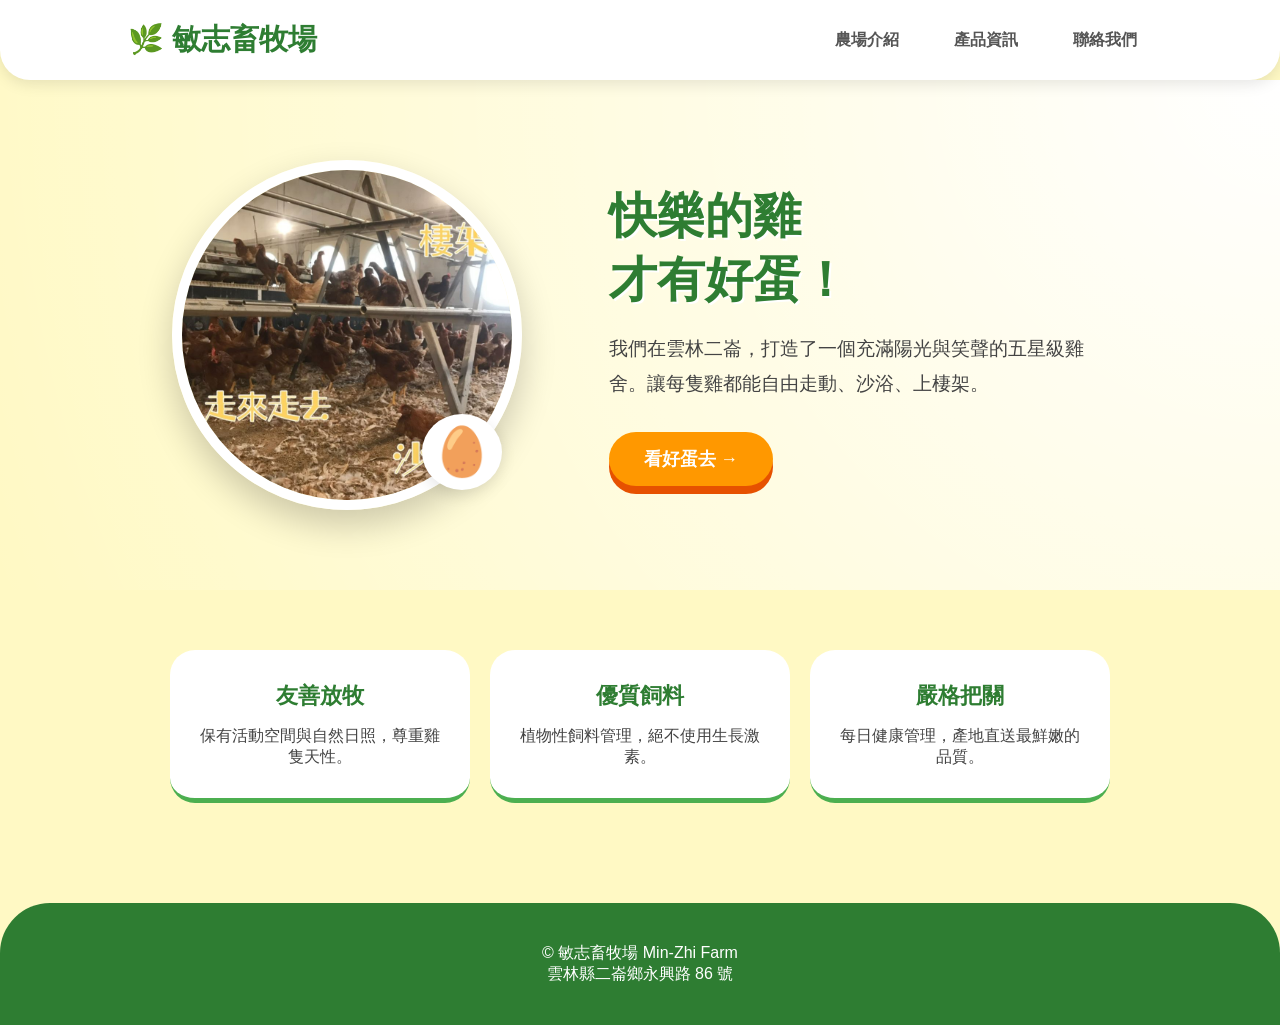
<file: 智慧農業/index.html>
<!DOCTYPE html>
<html lang="zh-TW">
<head>
    <meta charset="UTF-8">
    <meta name="viewport" content="width=device-width, initial-scale=1.0">
    <title>農場介紹｜敏志畜牧場</title>
    <style>
        :root {
            --primary: #4CAF50;
            --dark: #2E7D32;
            --accent: #FF9800;
            --bg: #FFF9C4; /* 溫暖雞蛋黃背景 */
        }
        * { margin: 0; padding: 0; box-sizing: border-box; font-family: "PingFang TC", "Microsoft JhengHei", sans-serif; }
        body { background: var(--bg); color: #444; overflow-x: hidden; }

        /* 導覽列美化 */
        nav { background: #fff; padding: 20px 10%; display: flex; justify-content: space-between; align-items: center; box-shadow: 0 4px 15px rgba(0,0,0,0.1); position: sticky; top: 0; z-index: 1000; border-radius: 0 0 30px 30px; }
        .logo { font-size: 1.8rem; font-weight: 900; color: var(--dark); text-decoration: none; }
        nav ul { display: flex; list-style: none; }
        nav ul li { margin-left: 25px; }
        nav ul li a { text-decoration: none; color: #555; font-weight: bold; transition: 0.3s; padding: 8px 15px; border-radius: 20px; }
        nav ul li a:hover { background: var(--primary); color: #fff; }

        /* 花俏橫幅 */
        .hero { display: flex; align-items: center; justify-content: space-around; padding: 80px 10%; flex-wrap: wrap; background: radial-gradient(circle at top right, #fff, transparent); }
        
        /* 縮小圖片並改為圓形比例 */
        .hero-img-container { position: relative; width: 350px; height: 350px; animation: float 4s ease-in-out infinite; }
        .hero-img-container img { width: 100%; height: 100%; object-fit: cover; border-radius: 50%; border: 10px solid #fff; box-shadow: 0 15px 35px rgba(0,0,0,0.2); }
        .hero-img-container::after { content: '🥚'; position: absolute; bottom: 20px; right: 20px; font-size: 3rem; background: #fff; border-radius: 50%; padding: 10px; box-shadow: 0 5px 15px rgba(0,0,0,0.1); }

        .hero-text { max-width: 500px; }
        .hero-text h1 { font-size: 3rem; color: var(--dark); margin-bottom: 20px; text-shadow: 2px 2px 0px #fff; }
        .hero-text p { font-size: 1.2rem; line-height: 1.8; margin-bottom: 30px; }
        .cta-btn { background: var(--accent); color: #fff; padding: 15px 35px; border-radius: 50px; text-decoration: none; font-weight: bold; font-size: 1.1rem; box-shadow: 0 8px 0 #E65100; transition: 0.2s; display: inline-block; }
        .cta-btn:hover { transform: translateY(3px); box-shadow: 0 5px 0 #E65100; }

        /* 內容卡片 */
        .features { display: flex; gap: 20px; padding: 60px 10%; justify-content: center; flex-wrap: wrap; }
        .feat-card { background: #fff; padding: 30px; border-radius: 25px; width: 300px; text-align: center; transition: 0.3s; border-bottom: 5px solid var(--primary); }
        .feat-card:hover { transform: translateY(-10px); box-shadow: 0 20px 40px rgba(0,0,0,0.1); }
        .feat-card h3 { color: var(--dark); margin-bottom: 15px; font-size: 1.4rem; }

        /* 動畫效果 */
        @keyframes float {
            0%, 100% { transform: translateY(0); }
            50% { transform: translateY(-20px); }
        }

        footer { background: var(--dark); color: #fff; text-align: center; padding: 40px; margin-top: 40px; border-radius: 50px 50px 0 0; }

        @media (max-width: 768px) { .hero { text-align: center; } .hero-img-container { margin-bottom: 40px; width: 280px; height: 280px; } }
    </style>
</head>
<body>

<nav>
    <a href="index.html" class="logo">🌿 敏志畜牧場</a>
    <ul>
        <li><a href="index.html">農場介紹</a></li>
        <li><a href="products.html">產品資訊</a></li>
        <li><a href="contact.html">聯絡我們</a></li>
    </ul>
</nav>

<section class="hero">
    <div class="hero-img-container">
        <img src="chi.jpg" alt="敏志畜牧場環境">
    </div>
    <div class="hero-text">
        <h1>快樂的雞<br>才有好蛋！</h1>
        <p>我們在雲林二崙，打造了一個充滿陽光與笑聲的五星級雞舍。讓每隻雞都能自由走動、沙浴、上棲架。</p>
        <a href="products.html" class="cta-btn">看好蛋去 →</a>
    </div>
</section>

<section class="features">
    <div class="feat-card">
        <h3> 友善放牧</h3>
        <p>保有活動空間與自然日照，尊重雞隻天性。</p>
    </div>
    <div class="feat-card">
        <h3> 優質飼料</h3>
        <p>植物性飼料管理，絕不使用生長激素。</p>
    </div>
    <div class="feat-card">
        <h3> 嚴格把關</h3>
        <p>每日健康管理，產地直送最鮮嫩的品質。</p>
    </div>
</section>

<footer>
    <p>© 敏志畜牧場 Min-Zhi Farm<br>雲林縣二崙鄉永興路 86 號</p>
</footer>

</body>
</html>
</file>
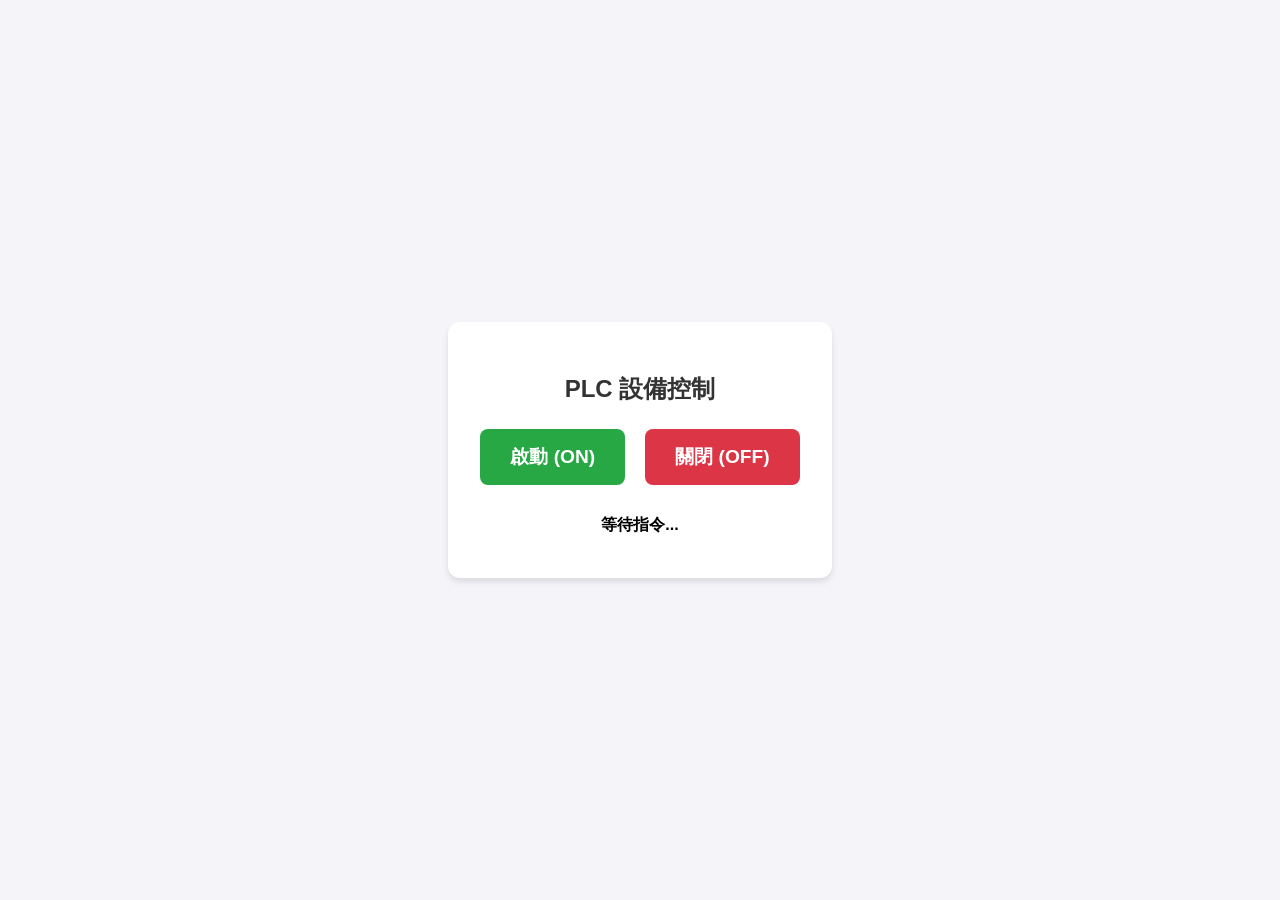
<file: 機台連接測試/index.html>
<!DOCTYPE html>
<html lang="zh-Hant">
<head>
    <meta charset="UTF-8">
    <meta name="viewport" content="width=device-width, initial-scale=1.0">
    <title>PLC 控制面板</title>
    <style>
        body {
            font-family: Arial, sans-serif;
            display: flex;
            flex-direction: column;
            align-items: center;
            justify-content: center;
            height: 100vh;
            margin: 0;
            background-color: #f4f4f9;
        }
        .container {
            background: white;
            padding: 2rem;
            border-radius: 12px;
            box-shadow: 0 4px 6px rgba(0,0,0,0.1);
            text-align: center;
        }
        h2 { color: #333; margin-bottom: 1.5rem; }
        .btn-group { display: flex; gap: 20px; }
        button {
            padding: 15px 30px;
            font-size: 1.2rem;
            font-weight: bold;
            border: none;
            border-radius: 8px;
            cursor: pointer;
            transition: transform 0.1s, opacity 0.2s;
        }
        button:active { transform: scale(0.95); }
        .btn-start { background-color: #28a745; color: white; }
        .btn-stop { background-color: #dc3545; color: white; }
        #status {
            margin-top: 20px;
            padding: 10px;
            font-weight: bold;
            border-radius: 5px;
        }
        .error { color: #721c24; background: #f8d7da; }
        .success { color: #155724; background: #d4edda; }
    </style>
</head>
<body>

<div class="container">
    <h2>PLC 設備控制</h2>
    <div class="btn-group">
        <button class="btn-start" onclick="controlPLC(true)">啟動 (ON)</button>
        <button class="btn-stop" onclick="controlPLC(false)">關閉 (OFF)</button>
    </div>
    <div id="status">等待指令...</div>
</div>

<script>
// http://192.168.3.110:9090/plc/writeMPoint
// RTESTART 重開
// RESET_ALL_TIMERELAY 時間參數重制

// http://192.168.3.110:9090/plc/writeDPoint
// STATE
// COUNT_METAL
// COUNT_NON_METAL
// 上面只能取得不能寫入

// T14 東西來等多久
// T0 等判斷
// T30 龍門等多久開始向下
// T3 龍門確保向下等多久
// T4 龍門夾到等多久
// T31 龍門到左邊停多久
// T5 龍門向下停多久
// T6 龍門放開停多久
// T15 龍門向上停多久
// T7 輸送帶2上面的東西停多久才繼續
// T8 旋轉機械臂向下停多久
// T9 旋轉機械臂抽真空之後等多久
// T32 旋轉機械臂迴轉過去停多久
// T10 旋轉機械臂向下停多久
// T11 旋轉機械臂放真空等多久
// T40 滑台機械臂向下停多久
// T12 滑台機械臂夾到之後等多久
// T13 滑台機械臂放開之後等多久

    const API_URL = 'http://192.168.3.110:9090/plc/writeMPoint';
    async function controlPLC(isOn) {
        const statusDiv = document.getElementById('status');
        const payload = {
            "param": "10",   // 字串 String
            "value": isOn    // 布林 Boolean
        };

        try {
            statusDiv.innerText = "傳送中...";
            statusDiv.className = "";

            const response = await fetch(API_URL, {
                method: 'POST',
                headers: {
                    'Content-Type': 'application/json'
                },
                body: JSON.stringify(payload)
            });

            const result = await response.json();

            if (response.ok) {
                statusDiv.innerText = `發送成功: ${isOn ? '啟動' : '關閉'}`;
                statusDiv.className = "success";
            } else {
                statusDiv.innerText = `伺服器錯誤: ${result.reply || '未知錯誤'}`;
                statusDiv.className = "error";
                console.error("後端回傳錯誤:", result);
            }
        } catch (error) {
            statusDiv.innerText = "無法連線至後端，請檢查網路或 API 位址";
            statusDiv.className = "error";
            console.error("Fetch 失敗:", error);
        }
    }
</script>

</body>
</html>
</file>
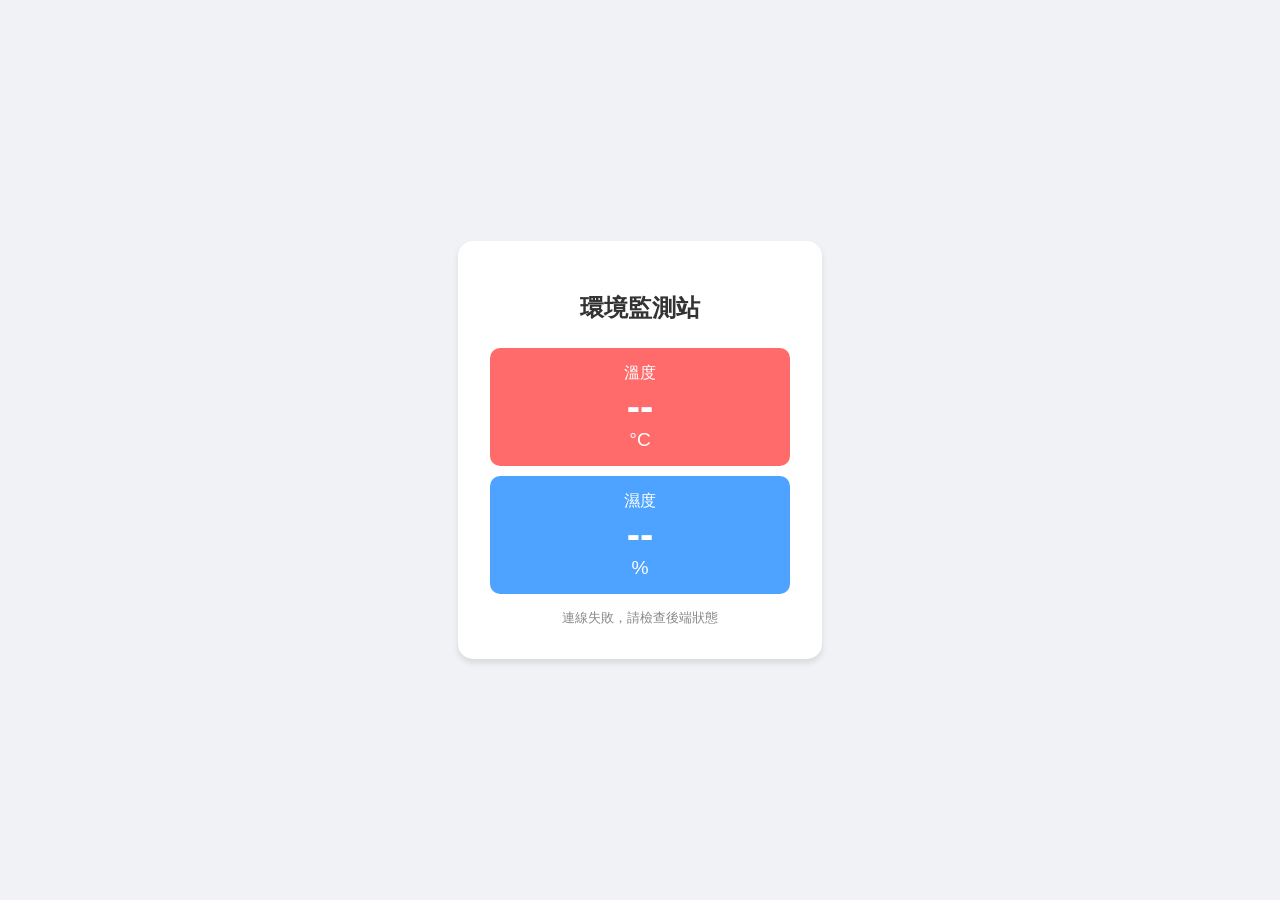
<file: 溫溼度連接/index.html>
<!DOCTYPE html>
<html lang="zh-TW">
<head>
    <meta charset="UTF-8">
    <meta name="viewport" content="width=device-width, initial-scale=1.0">
    <title>溫溼度即時監控</title>
    <style>
        body {
            font-family: 'Segoe UI', Tahoma, Geneva, Verdana, sans-serif;
            background-color: #f0f2f5;
            display: flex;
            justify-content: center;
            align-items: center;
            height: 100vh;
            margin: 0;
        }
        .container {
            background: white;
            padding: 2rem;
            border-radius: 15px;
            box-shadow: 0 4px 6px rgba(0,0,0,0.1);
            text-align: center;
            width: 300px;
        }
        h2 { color: #333; margin-bottom: 1.5rem; }
        .data-card {
            margin: 10px 0;
            padding: 15px;
            border-radius: 10px;
            color: white;
        }
        .temp { background-color: #ff6b6b; }
        .humi { background-color: #4da3ff; }
        .value { font-size: 2.5rem; font-weight: bold; }
        .unit { font-size: 1.2rem; }
        .status { margin-top: 1rem; font-size: 0.8rem; color: #888; }
    </style>
</head>
<body>

<div class="container">
    <h2>環境監測站</h2>
    
    <div class="data-card temp">
        <div>溫度</div>
        <div class="value" id="temp-val">--</div>
        <span class="unit">°C</span>
    </div>

    <div class="data-card humi">
        <div>濕度</div>
        <div class="value" id="humi-val">--</div>
        <span class="unit">%</span>
    </div>

    <div class="status" id="last-update">等待資料中...</div>
</div>

<script>
    const API_URL = 'http://192.168.3.253:9090//TemparatureAndHumidityData';
    
    async function fetchData() {
        try {
            const response = await fetch(API_URL);
            if (!response.ok) throw new Error('網路回應不正常');
            
            const data = await response.json();
            
            // 假設 JSON 格式為 { "temperature": 25.5, "humidity": 60 }
            // 請根據你後端實際的 Key 名稱修改下方代碼
            document.getElementById('temp-val').innerText = data.temperature ?? '--';
            document.getElementById('humi-val').innerText = data.humidity ?? '--';
            
            const now = new Date();
            document.getElementById('last-update').innerText = `最後更新: ${now.toLocaleTimeString()}`;
            
        } catch (error) {
            console.error('抓取失敗:', error);
            document.getElementById('last-update').innerText = '連線失敗，請檢查後端狀態';
        }
    }

    // 每 3 秒輪詢一次 (3000 毫秒)
    setInterval(fetchData, 3000);

    // 頁面載入後先執行一次
    fetchData();
</script>

</body>
</html>
</file>
